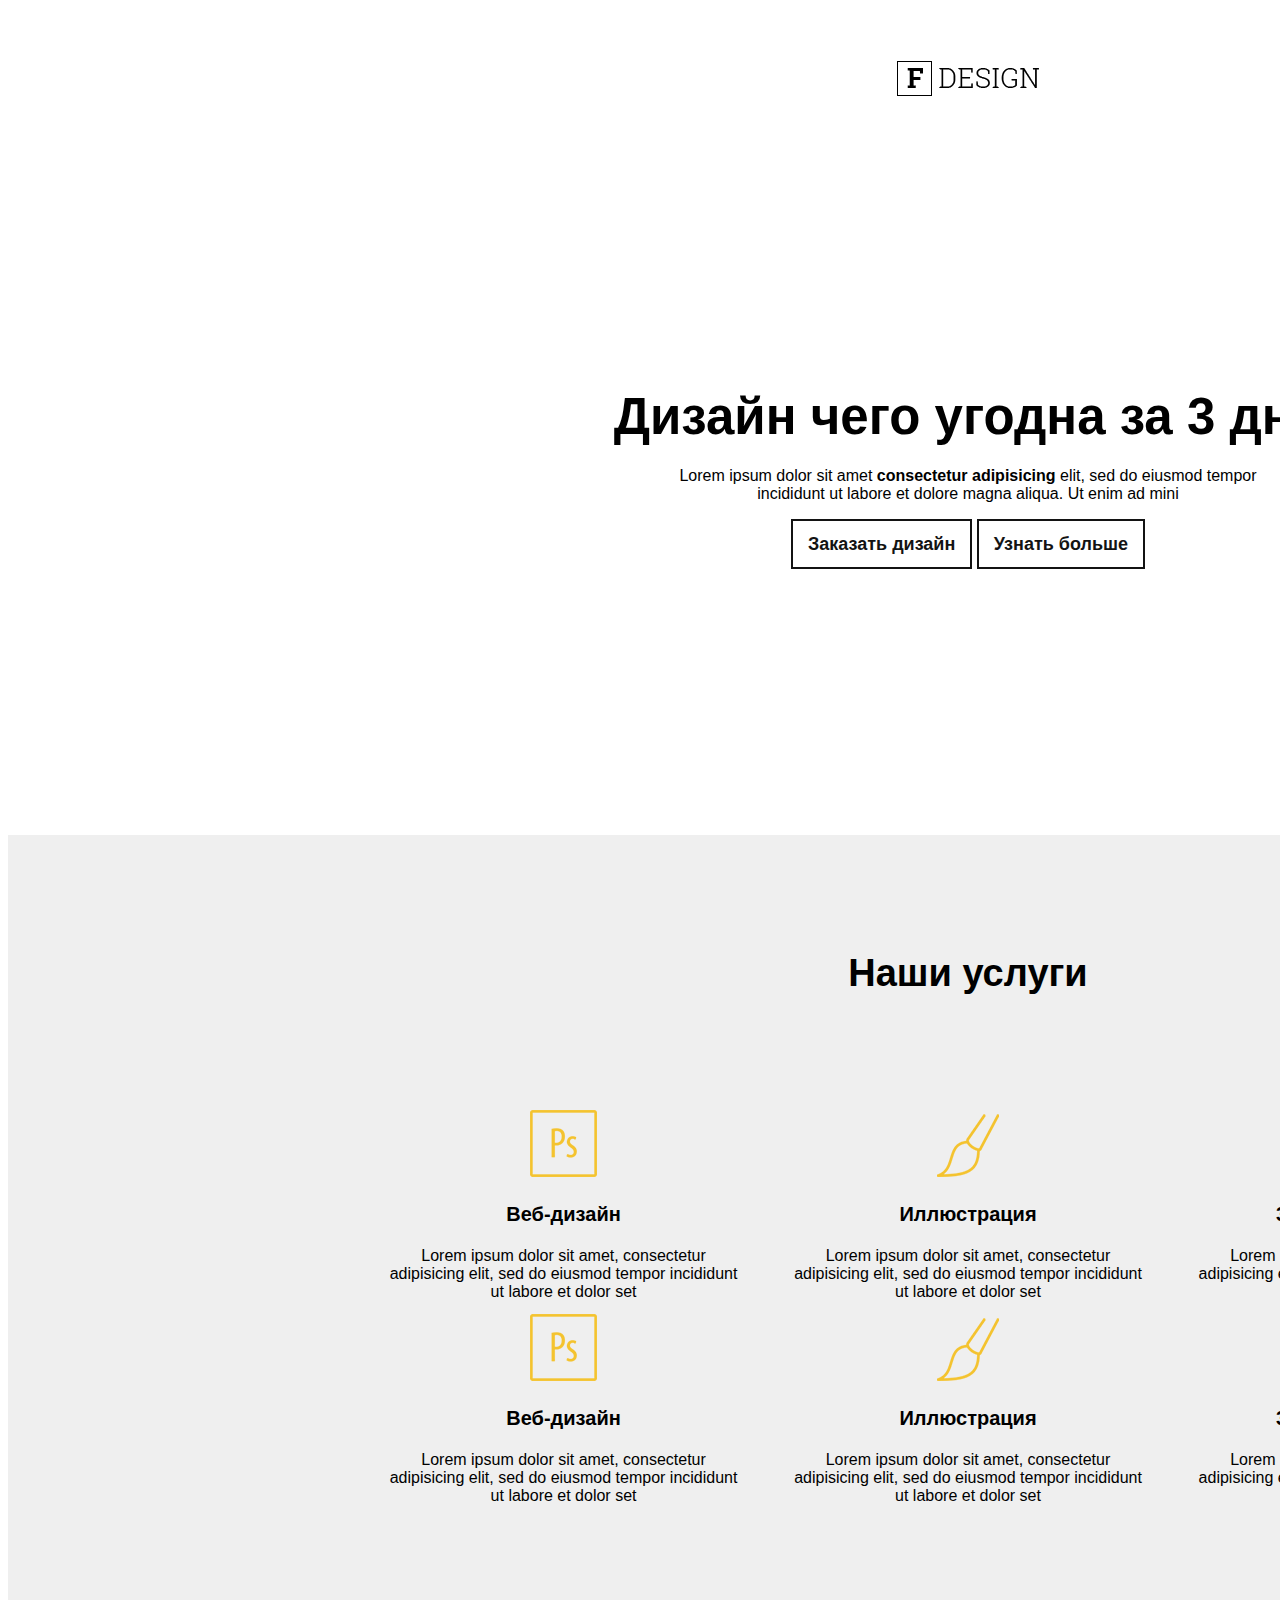
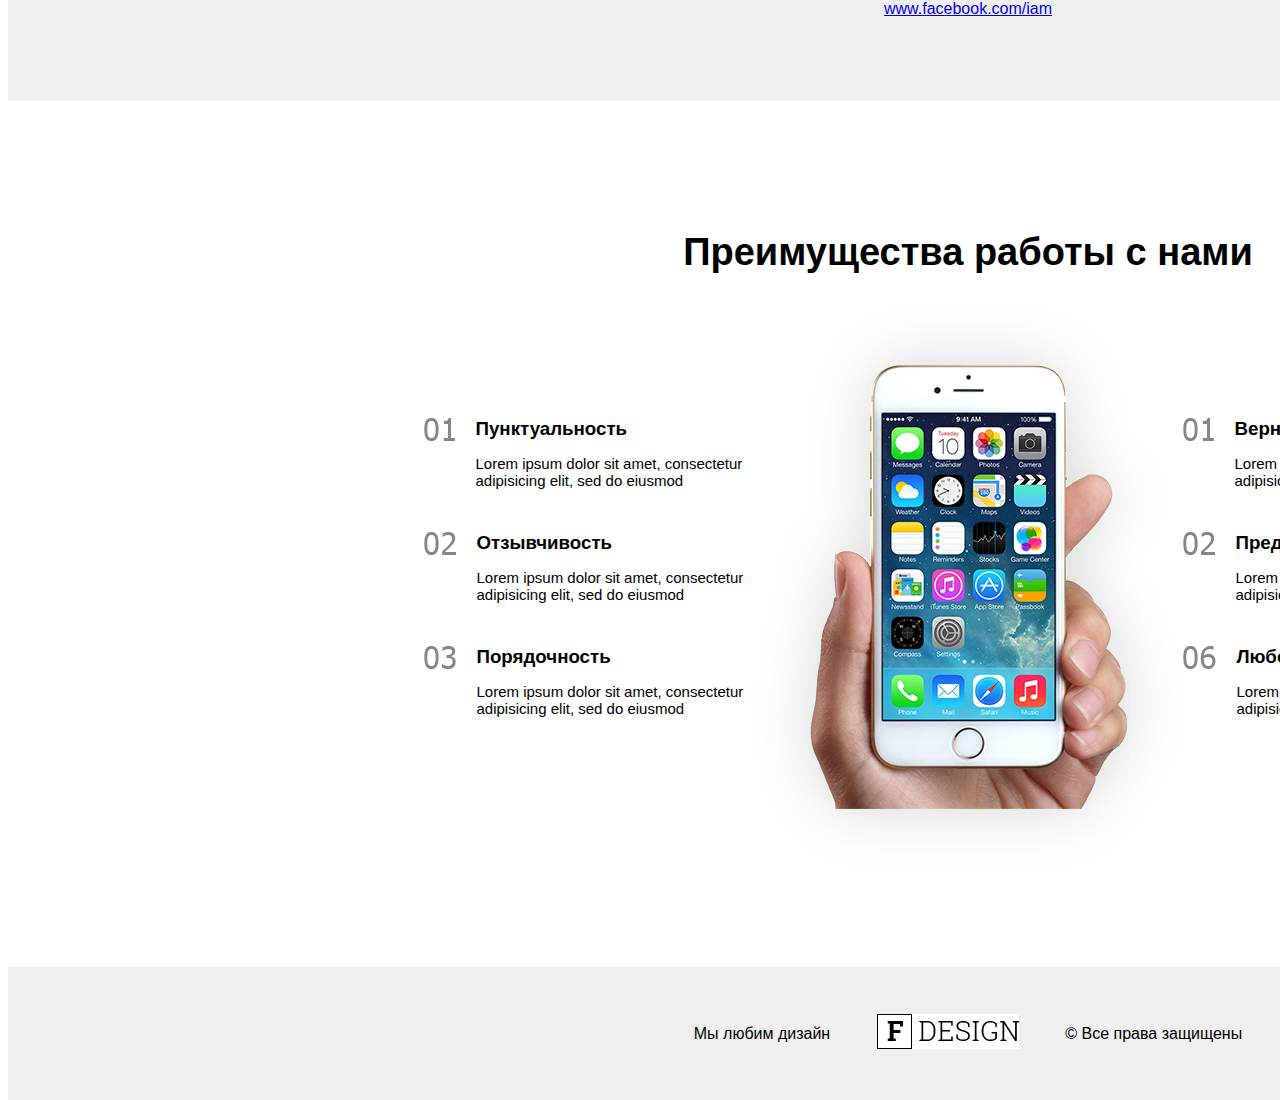
<file: Design/index.html>
<!DOCTYPE html>
<html lang="zxx">
<head>
    <meta charset="UTF-8">
    <meta name="viewport" content="width=device-width, initial-scale=1.0">
    <link rel="stylesheet" href="style.css">
    <title>Document</title>
</head>
<body>
    
    <header class="header">
        <div class="logo">
            <a href="#">
                <img src="./image/logoFDesign.jpg" alt="design labs">
            </a>
        </div>
        <div class="container__header">
            <div class="header_box">
                <h1 class="design__title">Дизайн чего угодна за 3 дня</h1>
                <p class="text__title">Lorem ipsum dolor sit amet <b>consectetur adipisicing</b> elit, sed do eiusmod tempor<br> incididunt ut labore et dolore magna aliqua. Ut enim ad mini</p>
            </div>
            <span class="nav">
                <a href="#" class="btn1">Заказать дизайн</a>
                <a href="#" class="btn2">Узнать больше</a>
            </span>
        </div>
    </header>

    <main>
        <div class="service">
            <div class="container__service">
                <div>
                    <h2 class="service__title">Наши услуги</h2>
                </div>
                <ul class="service__items">
                    <li class="service__item">
                        <img class="service__item-img" src="./image/adobe_photoshop_100px.png" alt="" >
                        <h3>Веб-дизайн</h3>
                        <p>Lorem ipsum dolor sit amet, consectetur adipisicing elit, sed do eiusmod tempor incididunt ut labore et dolor set</p>
                    </li>

                    <li class="service__item">
                        <img class="service__item-img" src="./image/brush_100px.png" alt="">
                        <h3>Иллюстрация</h3>
                        <p>Lorem ipsum dolor sit amet, consectetur adipisicing elit, sed do eiusmod tempor incididunt ut labore et dolor set</p>
                    </li>

                    <li class="service__item">
                        <img class="service__item-img" src="./image/orthogonal_view_100px.png" alt="">
                        <h3>3D-Моделирование</h3>
                        <p>Lorem ipsum dolor sit amet, consectetur adipisicing elit, sed do eiusmod tempor incididunt ut labore et dolor set</p>
                    </li>

                    <li class="service__item">
                        <img class="service__item-img" src="./image/adobe_photoshop_100px.png" alt="" >
                        <h3>Веб-дизайн</h3>
                        <p>Lorem ipsum dolor sit amet, consectetur adipisicing elit, sed do eiusmod tempor incididunt ut labore et dolor set</p>
                    </li>

                    <li class="service__item">
                        <img class="service__item-img" src="./image/brush_100px.png" alt="">
                        <h3>Иллюстрация</h3>
                        <p>Lorem ipsum dolor sit amet, consectetur adipisicing elit, sed do eiusmod tempor incididunt ut labore et dolor set</p>
                    </li>

                    <li class="service__item">
                        <img class="service__item-img" src="./image/orthogonal_view_100px.png" alt="">
                        <h3>3D-Моделирование</h3>
                        <p>Lorem ipsum dolor sit amet, consectetur adipisicing elit, sed do eiusmod tempor incididunt ut labore et dolor set</p>
                    </li>
                </ul>
                <div class="link__facebook">
                    <a class="facebook" href="http://www.facebook.com/iam">www.facebook.com/iam</a>
                </div>
            </div>
        </div>
    

        <div class="advantages">
            <div class="container__advantages">
                <h2 class="advantages__title">Преимущества работы с нами</h2>
                <div class="container__items">
                    <div class="advantages__items1">
                        <div class="advantages__item">
                            <div class="img">
                                <img class="advantages__item01-img" src="./image/01.jpg" alt="">
                            </div>
                            <div class="part">
                                <h3 class="h3">Пунктуальность</h3>
                                <p class="p3">Lorem ipsum dolor sit amet, consectetur adipisicing elit, sed do eiusmod</p>
                            </div>
                        </div>
                        <div class="advantages__item">
                            <div class="img">
                                <img class="advantages__item02-img" src="./image/02.jpg" alt="">
                            </div>
                            <div class="part">
                                <h3 class="h3">Отзывчивость</h3>
                                <p class="p3">Lorem ipsum dolor sit amet, consectetur adipisicing elit, sed do eiusmod</p>
                            </div>
                        </div>
                        <div class="advantages__item">
                            <div class="img">
                                <img class="advantages__item03-img" src="./image/03.jpg" alt="">
                            </div>
                            <div class="part">
                                <h3 class="h3">Порядочность</h3>
                                <p class="p3">Lorem ipsum dolor sit amet, consectetur adipisicing elit, sed do eiusmod</p>
                            </div>
                        </div>
                    </div>
                    
                    <div class="advantages__photo-img">
                        <img class="advantages-img" src="./image/iphone-hand-3.jpg" alt="">
                    </div>

                    <div class="advantages__items2">
                        <div class="advantages__item">
                            <div class="img">
                                <img class="advantages__item01-img" src="./image/01.jpg" alt="">
                            </div>
                            <div class="part">
                                <h3 class="h3">Верность делу</h3>
                                <p class="p3">Lorem ipsum dolor sit amet, consectetur adipisicing elit, sed do eiusmod</p>
                            </div>
                        </div>
                        <div class="advantages__item">
                            <div class="img">
                                <img class="advantages__item02-img" src="./image/02.jpg" alt="">
                             </div>
                             <div class="part">
                                <h3 class="h3">Преданость королю</h3>
                                <p class="p3">Lorem ipsdum dolor sit amet, consectetur adipisicing elit, sed do eiusmod</p>
                            </div>
                        </div>
                        <div class="advantages__item">
                            <div class="img">
                                <img class="advantages__item06-img" src="./image/06.jpg" alt="">
                            </div>
                            <div class="part">
                            <h3 class="h3">Любовь к верстке</h3>
                            <p class="p3">Lorem ipsum dolor sit amet, consectetur adipisicing elit, sed do eiusmod</p>
                            </div>
                        </div>
                    </div>
                </div>
                

            </div>
        </div>
    </main>

    <footer class="footer">
        <div class="container__footer">
            <div class="container__content">
                <div class="footer__love">
                    Мы любим дизайн
                </div>
                <div class="logo__footer">
                    <a href="#">
                        <img src="./image/logoFDesign.jpg" alt="design_labs">
                    </a>
                </div>
                <div class="footer__defens">
                    &copy;
                    Все права защищены
                </div>
            </div>
        </div>
    </footer>
</body>
</html>
</file>
<file: Design/style.css>
*,
*:before,
*:after {
    box-sizing: border-box;
}

body {
    font-family: 'Tahoma', sans-serif;
    background-color: #ffff;
    width: 1920px;
    height: 2354px;
}

.logo {
    text-align: center;
    padding: 53px 0 0 0;
}

.container__header {
    display: flex;
    flex-direction: column;
    justify-content: center;
    height: 735px;
    width: 100%;
    max-width: 1200px;
    margin: 0 auto;

}

/*.header_box {
    width: 784px;
    height: 476px;
    text-align: center;
    
}*/

.design__title {
    font-size: 51px;
    font-weight: 700;
    text-align: center;
    line-height: 32px;
}

.text__title {
    font-size: 16px;
    font-weight: 400;
}

.header_box {
    text-align: center;
}

.nav {
    text-align: center;
}

.btn1 {
    text-decoration: none;
    display: inline-block;
    vertical-align: top;
    padding: 10px 15px;
    font-size: 18px;
    line-height: 26px;
    font-weight: 700;
    border: 2px solid #131313;
    color: #131313;
    transition: background .1s linear, color .1s linear;
}

.btn1:hover {
    background: #ebfc00;
    border: none;
}

.btn2 {
    text-decoration: none;
    display: inline-block;
    vertical-align: top;
    padding: 10px 15px;
    font-size: 18px;
    line-height: 26px;
    font-weight: 700;
    border: 2px solid #131313;
    color: #131313;
}

.btn2:hover {
    background: #ebfc00;
    border: none;
}

.service {
    width: 100%;
}

.container__service {
    width: 1920px;
    height: 866px;
    margin: 0 auto;
    background: #efefef;
    display: flex;
    flex-direction: column;
    justify-content: center;
    padding: 91px;
}

.service__title {
    text-align: center;
    font-size: 38px;
    font-weight: 700;
    line-height: 46px;

}

.service__items {
    list-style: none;
    margin: 0 auto;
    padding: 0;
    width: 100%;
    max-width: 1200px;
    text-align: center;
    margin: 82px 269px;
}

.service__item h3 {
    font-size: 20px;
    line-height: 26px;
}

.service__item {
    display: inline-block;
    width: 354px;
    height: 200px;
    text-align: center;
    margin-right: 46px;

}

.service__item:nth-child(3n) {
    margin-right: 0;
}


.link__facebook{
    text-align: center;
}




.container__advantages {
    width: 1920px;
    height: 866px;
    margin: 0 auto;
    display: flex;
    flex-direction: column;
    justify-content: center;
    padding: 91px;
}

.container__items {
    display: flex;
    align-items: center;
    justify-content: center;
    /*display: inline-block;
    list-style: none;
    margin: 0 auto;
    padding: 0;
    width: 100%;
    max-width: 1200px;
    text-align: center;
    margin: 82px 269px;*/
}

.advantages__item {
    width: 330px;
    height: 77px;
    margin-bottom: 37px;
    display: flex;
}

.advantages__title {
    text-align: center;
    font-size: 38px;
    font-weight: 700;
    line-height: 46px;

}

.part {
    width: 279px;
    height: 76px;
    margin-left: 21px;
}

.h3 {
    padding: 0;
    margin: 0;

}

.p3 {
    font-size: 15px;
}

.footer {
    display: flex;
    margin: 0 auto;
    align-items: center;
}

.container__footer {
    width: 1920px;
    height: 133px;
    background: #efefef;
    /*justify-content: space-around;*/
    display: flex;
    align-items: center;
}

.container__content {
    width: 595px;
    height: 35px;
    display: flex;
    margin: 0 auto;
    justify-content: space-around;
    align-items: center;
}
</file>
